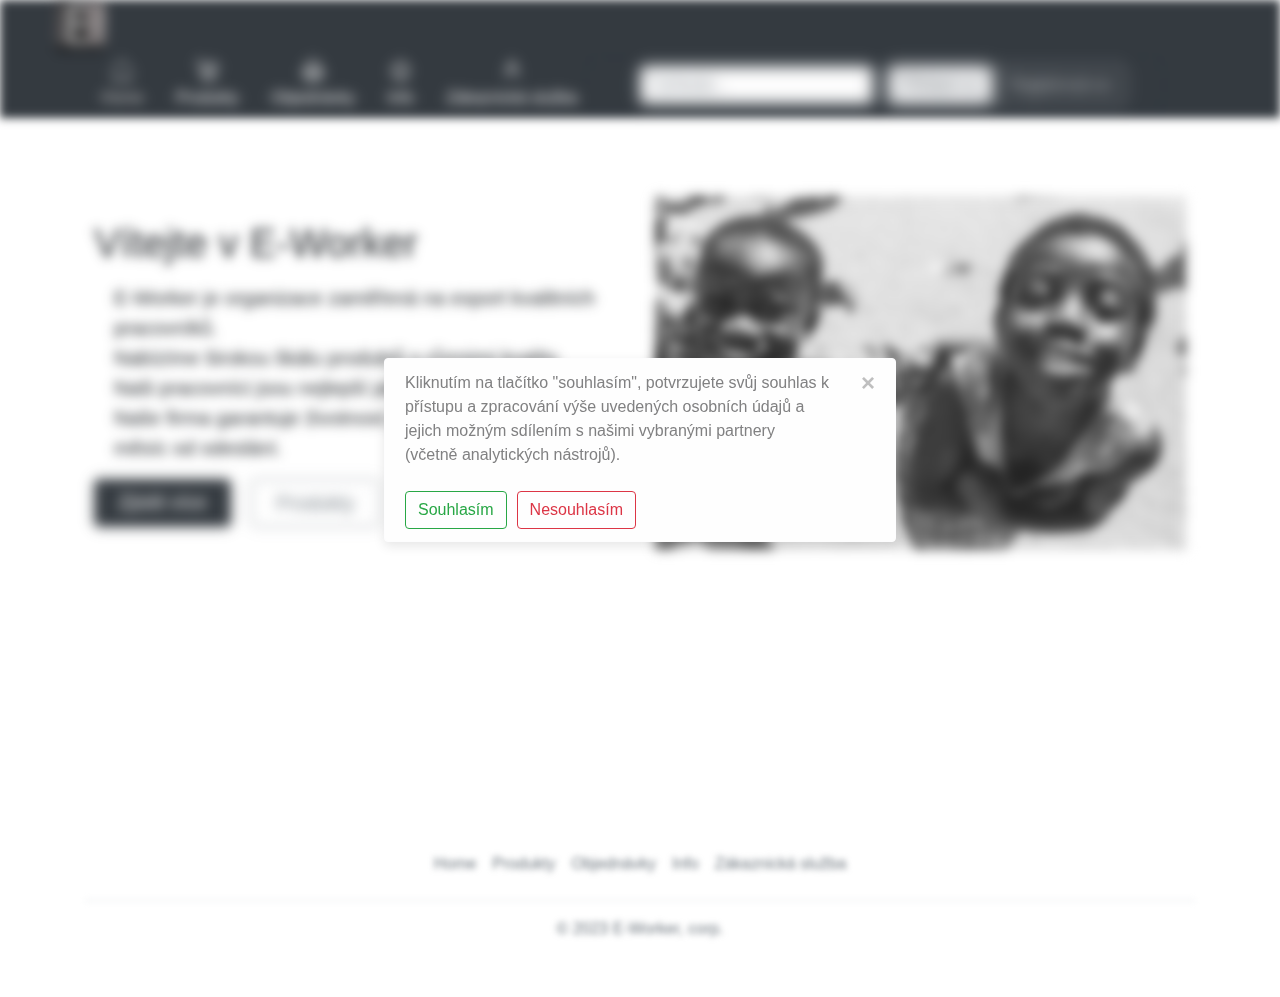
<file: index.html>
<!DOCTYPE html>
<html lang="en">

<head>
    <meta charset="UTF-8">
    <meta http-equiv="X-UA-Compatible" content="IE=edge">
    <meta name="viewport" content="width=device-width, initial-scale=1.0">
    <link rel="stylesheet" href="css/bootstrap.min.css">
    <link rel="stylesheet" href="css/style.css">
    <link rel="icon" type="image/x-icon" href="src/logo.png">
    <title>E-Worker │ Home</title>
    <script>
        //neumim javascript sorry
        function remove() {
            document.getElementById("loading").remove();
            document.getElementById("a").style.filter = "blur(0px)";
            document.getElementById("b").style.filter = "blur(0px)";
            document.getElementById("c").style.filter = "blur(0px)";
            document.getElementById("d").style.filter = "blur(0px)";
            document.getElementById("e").style.filter = "blur(0px)";
            document.getElementById("f").style.filter = "blur(0px)";
            document.getElementById("g").style.filter = "blur(0px)";
            document.getElementById("h").style.filter = "blur(0px)";
            document.getElementById("i").style.filter = "blur(0px)";
            document.getElementById("j").style.filter = "blur(0px)";
            document.getElementById("k").style.filter = "blur(0px)";
            document.getElementById("l").style.filter = "blur(0px)";
            document.getElementById("m").style.filter = "blur(0px)";
            document.getElementById("n").style.filter = "blur(0px)";
            document.getElementById("o").style.filter = "blur(0px)";
            document.getElementById("p").style.filter = "blur(0px)";
            document.getElementById("q").style.filter = "blur(0px)";
}
    </script>
</head>

<body>
    <div class="alert alert-light alert-dismissible fade show cookies" role="alert" id="loading">
        Kliknutím na tlačítko "souhlasím", potvrzujete svůj souhlas k přístupu a zpracování výše uvedených osobních údajů a jejich možným sdílením s našimi vybranými partnery (včetně analytických nástrojů).
        <button type="button" class="close" data-dismiss="alert" aria-label="Close" onclick="remove()">
          <span aria-hidden="true">&times;</span>
        </button><br><br>
        <div class="flexvec">
            <div class="zadnejblur">
        <button  type="button" class="btn btn-outline-success" onclick="remove()">
            <span aria-hidden="true">Souhlasím</span>
          </button>
        </div>
        <div class="zadnejblur">
            <button  type="button" class="btn btn-outline-danger marginvec2" onclick="remove()">
                <span aria-hidden="true">Nesouhlasím</span>
              </button>
            </div>
        </div>
      </div>
    <div class="fixedheader" id="a">
        <header>
            <div class="px-3 bg-dark text-white" id="b">
                <div class="container" id="c">
                    <div id="d" class="d-flex flex-wrap align-items-center justify-content-center justify-content-lg-start">
                        <a href="index.html"
                            class="d-flex align-items-center my-2 my-lg-0 me-lg-auto text-white text-decoration-none">
                            <img class="obrazek" width="50" height="50" src="src/logo.png">
                        </a>

                        <ul class="nav col-12 col-lg-auto my-2 justify-content-center my-md-0 text-small">
                            <li>
                                <a href="index.html" class="nav-link text-secondary">
                                    <img class="bi d-block mx-auto mb-1" width="24" height="24" src="src/home.png">
                                    Home
                                </a>
                            </li>
                            <li>
                                <a href="produkty.html" class="nav-link text-white">
                                    <img class="bi d-block mx-auto mb-1" width="24" height="24" src="src/produkty.png">
                                    Produkty
                                </a>
                            </li>
                            <li>
                                <a href="produkty.html#objednavky" class="nav-link text-white">
                                    <img class="bi d-block mx-auto mb-1" width="24" height="24"
                                        src="src/2023_02_23_0i7_Kleki.png">
                                    Objednávky
                                </a>
                            </li>
                            <li>
                                <a href="info.html" class="nav-link text-white">
                                    <img class="bi d-block mx-auto mb-1" width="24" height="24" src="src/info.png">
                                    Info
                                </a>
                            </li>
                            <li>
                                <a href="zakaznicka-sluzba.html" class="nav-link text-white">
                                    <img class="bi d-block mx-auto mb-1" width="24" height="24"
                                        src="src/2023_02_23_0i8_Kleki.png">
                                    Zákaznická služba
                                </a>
                            </li>
                            <li>
                                <div class="px-3 y1 mb-3 bg-dark" id="e">
                                    <div class="container d-flex flex-wrap justify-content-center" id="f">
                                        <form class="col-12 col-lg-auto mb-2 mb-lg-0 me-lg-auto">
                                            <input type="search" class="form-control" placeholder="Vyhledat..."
                                                aria-label="Search">
                                        </form>

                                        <div class="text-end" id="g">
                                            <a href="login.html"><button type="button" class="btn btn-light text-dark me-2">Přihlásit se</button></a>
                                            <a href="login2.html"><button type="button" class="btn btn-outline-light">Registrovat se</button></a>
                                        </div>
                                    </div>
                                </div>
                            </li>
                        </ul>
                    </div>
                </div>
            </div>
        </header>
    </div>
    <div class="mezera" id="h"></div>
    <div class="container col-xxl-8 px-4 py-5" id="i">
        <div class="row flex-lg-row-reverse align-items-center g-5 py-5" id="j">
            <div class="col-10 col-sm-8 col-lg-6" id="k">
                <img src="src/pracovnici.png" class="d-block mx-lg-auto img-fluid" alt="Otroci" width="700"
                    height="500" loading="lazy">
            </div>
            <div class="col-lg-6" id="l">
                <h1 class="display-5 fw-bold lh-1 mb-3">Vítejte v E-Worker</h1>
                <p class="lead marginvec"><b>E-Worker</b> je organizace zaměřená na export kvalitních pracovníků.<br>Nabízíme
                    širokou škálu produktů s různými kvality.<br> Naši pracovníci jsou nejlepší jakosti, kterou můžete
                    najít. Naše firma garantuje životnost pracovníků minimálně měsíc od odeslání.</p>
                <div class="d-grid gap-2 d-md-flex justify-content-md-start" id="m">
                    <a class="btn-dark btn-lg px-4 fixbutton" href="info.html" role="button">Zjistit více</a>
                    <a class="btn btn-outline-secondary btn-lg px-4 marginvec" href="produkty.html" role="button">Produkty</a>
                </div>
            </div>
        </div>
    </div>
    <div class="mezera2" id="o"></div>
    <div class="container" id="n">
        <footer class="py-3 my-4">
            <ul class="nav justify-content-center border-bottom pb-3 mb-3">
                <li class="nav-item"><a href="index.html" class="nav-link px-2 text-muted">Home</a></li>
                <li class="nav-item"><a href="produkty.html#produkty" class="nav-link px-2 text-muted">Produkty</a></li>
                <li class="nav-item"><a href="produkty.html#objednavky" class="nav-link px-2 text-muted">Objednávky</a></li>
                <li class="nav-item"><a href="info.html" class="nav-link px-2 text-muted">Info</a></li>
                <li class="nav-item"><a href="zakaznickasluzba.html" class="nav-link px-2 text-muted">Zákaznická služba</a></li>
            </ul>
            <p class="text-center text-muted">© 2023 E-Worker, corp.</p>
        </footer>
    </div>
</body>

</html>
</file>
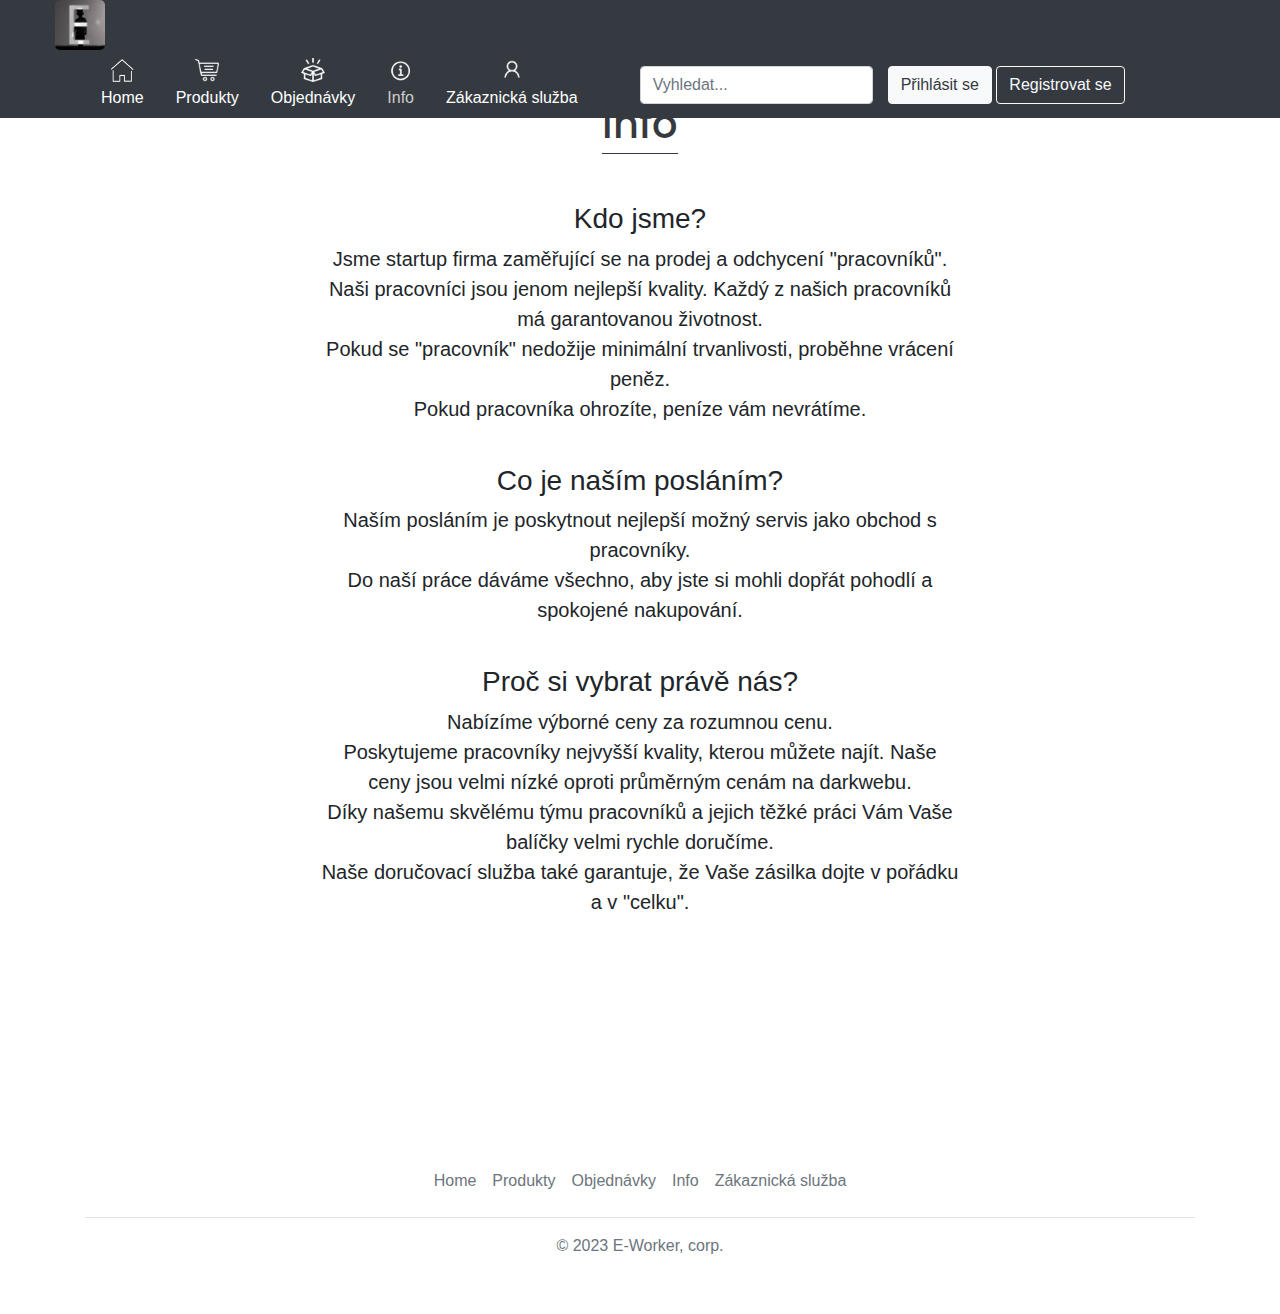
<file: info.html>
<!DOCTYPE html>
<html lang="en">

<head>
    <meta charset="UTF-8">
    <meta http-equiv="X-UA-Compatible" content="IE=edge">
    <meta name="viewport" content="width=device-width, initial-scale=1.0">
    <link rel="stylesheet" href="css/bootstrap.min.css">
    <link rel="stylesheet" href="css/style2.css">
    <link rel="icon" type="image/x-icon" href="src/logo.png">
    <link rel="preconnect" href="https://fonts.googleapis.com">
    <link rel="preconnect" href="https://fonts.gstatic.com" crossorigin>
    <link href="https://fonts.googleapis.com/css2?family=Poppins:wght@200&display=swap" rel="stylesheet">
    <title>E-Worker │ Info</title>
</head>

<body>
    <div class="fixedheader">
        <header>
            <div class="px-3 bg-dark text-white containerwidth">
                <div class="container">
                    <div class="d-flex flex-wrap align-items-center justify-content-center justify-content-lg-start">
                        <a href="index.html"
                            class="d-flex align-items-center my-2 my-lg-0 me-lg-auto text-white text-decoration-none">
                            <img class="obrazek" width="50" height="50" src="src/logo.png">
                        </a>

                        <ul class="nav col-12 col-lg-auto my-2 justify-content-center my-md-0 text-small">
                            <li>
                                <a href="index.html" class="nav-link text-white">
                                    <img class="bi d-block mx-auto mb-1" width="24" height="24" src="src/home.png">
                                    Home
                                </a>
                            </li>
                            <li>
                                <a href="produkty.html#produkty" class="nav-link text-white">
                                    <img class="bi d-block mx-auto mb-1" width="24" height="24" src="src/produkty.png">
                                    Produkty
                                </a>
                            </li>
                            <li>
                                <a href="produkty.html#objednavky" class="nav-link text-white">
                                    <img class="bi d-block mx-auto mb-1" width="24" height="24"
                                        src="src/2023_02_23_0i7_Kleki.png">
                                    Objednávky
                                </a>
                            </li>
                            <li>
                                <a href="info.html" class="nav-link text-secondary">
                                    <img class="bi d-block mx-auto mb-1" width="24" height="24" src="src/info.png">
                                    Info
                                </a>
                            </li>
                            <li>
                                <a href="zakaznicka-sluzba.html" class="nav-link text-white">
                                    <img class="bi d-block mx-auto mb-1" width="24" height="24"
                                        src="src/2023_02_23_0i8_Kleki.png">
                                    Zákaznická služba
                                </a>
                            </li>
                            <li>
                                <div class="px-3 y1 mb-3 bg-dark">
                                    <div class="container d-flex flex-wrap justify-content-center">
                                        <form class="col-12 col-lg-auto mb-2 mb-lg-0 me-lg-auto">
                                            <input type="search" class="form-control" placeholder="Vyhledat..."
                                                aria-label="Search">
                                        </form>

                                        <div class="text-end">
                                            <a href="login.html"><button type="button"
                                                    class="btn btn-light text-dark me-2 buttonsize">Přihlásit
                                                    se</button></a>
                                            <a href="login2.html"><button type="button"
                                                    class="btn btn-outline-light buttonsize">Registrovat se</button></a>
                                        </div>
                                    </div>
                                </div>
                            </li>
                        </ul>
                    </div>
                </div>
            </div>
        </header>
    </div>
    <div class="mezera"></div>
    <div class="nadpiswrapper">
        <h1 class="nadpis1">Info</h1>
    </div><br><br>
    <div class="sloupec textaligncenter">
        <h3>Kdo jsme?</h3>
        <p class="lead">
            Jsme startup firma zaměřující se na prodej a odchycení "pracovníků".
            Naši pracovníci jsou jenom nejlepší kvality.
            Každý z našich pracovníků má garantovanou životnost.<br>
            Pokud se "pracovník" nedožije minimální trvanlivosti,
            proběhne vrácení peněz.<br>
            Pokud pracovníka ohrozíte, peníze vám nevrátíme.
        </p>
    </div>
    <br>
    <div class="sloupec textaligncenter">
        <h3>Co je naším posláním?</h3>
        <p class="lead">
            Naším posláním je poskytnout nejlepší možný servis jako obchod s pracovníky.<br>
            Do naší práce dáváme všechno, aby jste si mohli dopřát pohodlí a spokojené nakupování.
        </p>
    </div>
    <br>
    <div class="sloupec textaligncenter">
        <h3>Proč si vybrat právě nás?</h3>
        <p class="lead">
            Nabízíme výborné ceny za rozumnou cenu.<br>
            Poskytujeme pracovníky nejvyšší kvality, kterou můžete najít. Naše ceny jsou velmi nízké oproti průměrným cenám na darkwebu.<br>
            Díky našemu skvělému týmu pracovníků a jejich těžké práci Vám Vaše balíčky velmi rychle doručíme.<br>
            Naše doručovací služba také garantuje, že Vaše zásilka dojte v pořádku a v "celku".
        </p>
    </div>
    <div class="mezera3"></div>
    <div class="container">
        <footer class="py-3 my-4">
            <ul class="nav justify-content-center border-bottom pb-3 mb-3">
                <li class="nav-item"><a href="index.html" class="nav-link px-2 text-muted">Home</a></li>
                <li class="nav-item"><a href="produkty.html#produkty" class="nav-link px-2 text-muted">Produkty</a></li>
                <li class="nav-item"><a href="produkty.html#objednavky" class="nav-link px-2 text-muted">Objednávky</a>
                </li>
                <li class="nav-item"><a href="info.html" class="nav-link px-2 text-muted">Info</a></li>
                <li class="nav-item"><a href="zakaznicka-sluzba.html" class="nav-link px-2 text-muted">Zákaznická
                        služba</a></li>
            </ul>
            <p class="text-center text-muted">© 2023 E-Worker, corp.</p>
        </footer>
    </div>
</body>

</html>
</file>
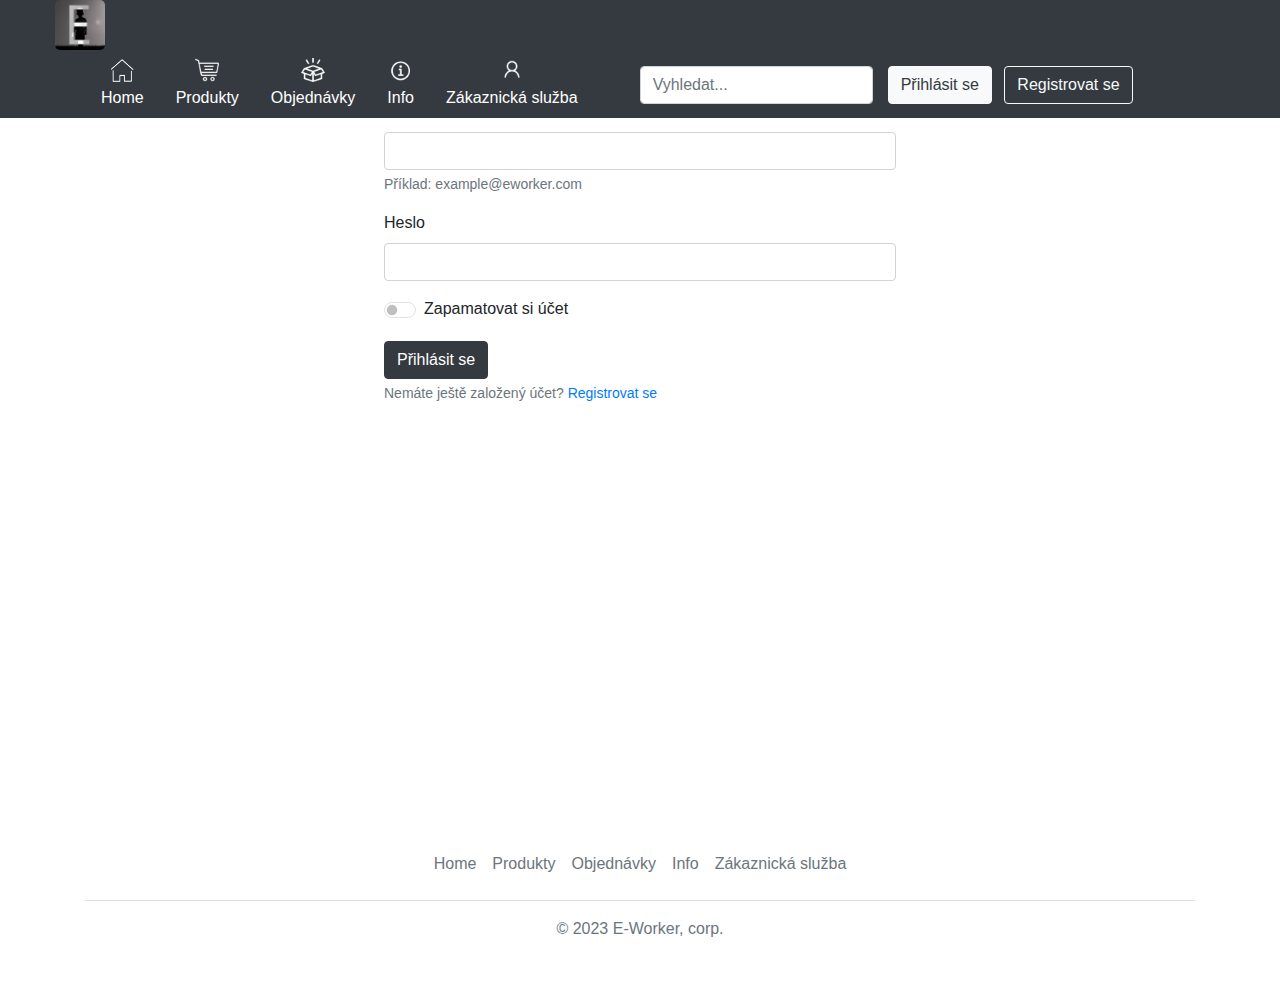
<file: login.html>
<!DOCTYPE html>
<html lang="en">

<head>
    <meta charset="UTF-8">
    <meta http-equiv="X-UA-Compatible" content="IE=edge">
    <meta name="viewport" content="width=device-width, initial-scale=1.0">
    <link rel="stylesheet" href="css/bootstrap.css">
    <link rel="stylesheet" href="css/bootstrap.min.css">
    <link rel="stylesheet" href="css/style2.css">
    <link rel="icon" type="image/x-icon" href="src/logo.png">
    <title>E-Worker │ Přihlásit se</title>
</head>

<body>
    <div class="fixedheader">
        <header>
            <div class="px-3 bg-dark text-white">
                <div class="container">
                    <div class="d-flex flex-wrap align-items-center justify-content-center justify-content-lg-start">
                        <a href="index.html"
                            class="d-flex align-items-center my-2 my-lg-0 me-lg-auto text-white text-decoration-none">
                            <img class="obrazek" width="50" height="50" src="src/logo.png">
                        </a>

                        <ul class="nav col-12 col-lg-auto my-2 justify-content-center my-md-0 text-small">
                            <li>
                                <a href="index.html" class="nav-link text-white">
                                    <img class="bi d-block mx-auto mb-1" width="24" height="24" src="src/home.png">
                                    Home
                                </a>
                            </li>
                            <li>
                                <a href="produkty.html" class="nav-link text-white">
                                    <img class="bi d-block mx-auto mb-1" width="24" height="24" src="src/produkty.png">
                                    Produkty
                                </a>
                            </li>
                            <li>
                                <a href="produkty.html#objednavky" class="nav-link text-white">
                                    <img class="bi d-block mx-auto mb-1" width="24" height="24"
                                        src="src/2023_02_23_0i7_Kleki.png">
                                    Objednávky
                                </a>
                            </li>
                            <li>
                                <a href="info.html" class="nav-link text-white">
                                    <img class="bi d-block mx-auto mb-1" width="24" height="24" src="src/info.png">
                                    Info
                                </a>
                            </li>
                            <li>
                                <a href="zakaznicka-sluzba.html" class="nav-link text-white">
                                    <img class="bi d-block mx-auto mb-1" width="24" height="24"
                                        src="src/2023_02_23_0i8_Kleki.png">
                                    Zákaznická služba
                                </a>
                            </li>
                            <li>
                                <div class="px-3 y1 mb-3 bg-dark">
                                    <div class="container d-flex flex-wrap justify-content-center">
                                        <form class="col-12 col-lg-auto mb-2 mb-lg-0 me-lg-auto">
                                            <input type="search" class="form-control" placeholder="Vyhledat..."
                                                aria-label="Search">
                                        </form>

                                        <div class="text-end">
                                            <a href="login.html"><button type="button" class="btn btn-light text-dark me-2">Přihlásit se</button></a>
                                            <a href="login2.html"><button type="button" class="btn btn-outline-light">Registrovat se</button></a>
                                        </div>
                                    </div>
                                </div>
                            </li>
                        </ul>
                    </div>
                </div>
            </div>
        </header>
    </div>
    <div class="mezera"></div>
    <form class="loginvec">
        <div class="form-group">
            <label for="exampleInputEmail1">E-mail adresa</label>
            <input type="email" class="form-control" id="exampleInputEmail1" aria-describedby="emailHelp"
                placeholder="">
            <small id="emailHelp" class="form-text text-muted">Příklad: example@eworker.com</small>
        </div>
        <div class="form-group">
            <label for="exampleInputPassword1">Heslo</label>
            <input type="password" class="form-control" id="exampleInputPassword1" placeholder="">
        </div>
        <div class="form-check form-switch marginvecswitch">
            <input class="form-check-input" type="checkbox" id="flexSwitchCheckDefault">
            <label class="form-check-label" for="flexSwitchCheckDefault">Zapamatovat si účet</label>
        </div>
        <button type="submit" class="btn btn-dark">Přihlásit se</button>
        <small class="form-text text-muted">Nemáte ještě založený účet? <a href="login2.html">Registrovat se</a></small>
    </form>
    <div class="mezera2"></div>
    <div class="container">
        <footer class="py-3 my-4">
            <ul class="nav justify-content-center border-bottom pb-3 mb-3">
                <li class="nav-item"><a href="index.html" class="nav-link px-2 text-muted">Home</a></li>
                <li class="nav-item"><a href="produkty.html#produkty" class="nav-link px-2 text-muted">Produkty</a></li>
                <li class="nav-item"><a href="produkty.html#objednavky" class="nav-link px-2 text-muted">Objednávky</a></li>
                <li class="nav-item"><a href="info.html" class="nav-link px-2 text-muted">Info</a></li>
                <li class="nav-item"><a href="zakaznickasluzba.html" class="nav-link px-2 text-muted">Zákaznická služba</a></li>
            </ul>
            <p class="text-center text-muted">© 2023 E-Worker, corp.</p>
        </footer>
    </div>
</body>

</html>
</file>
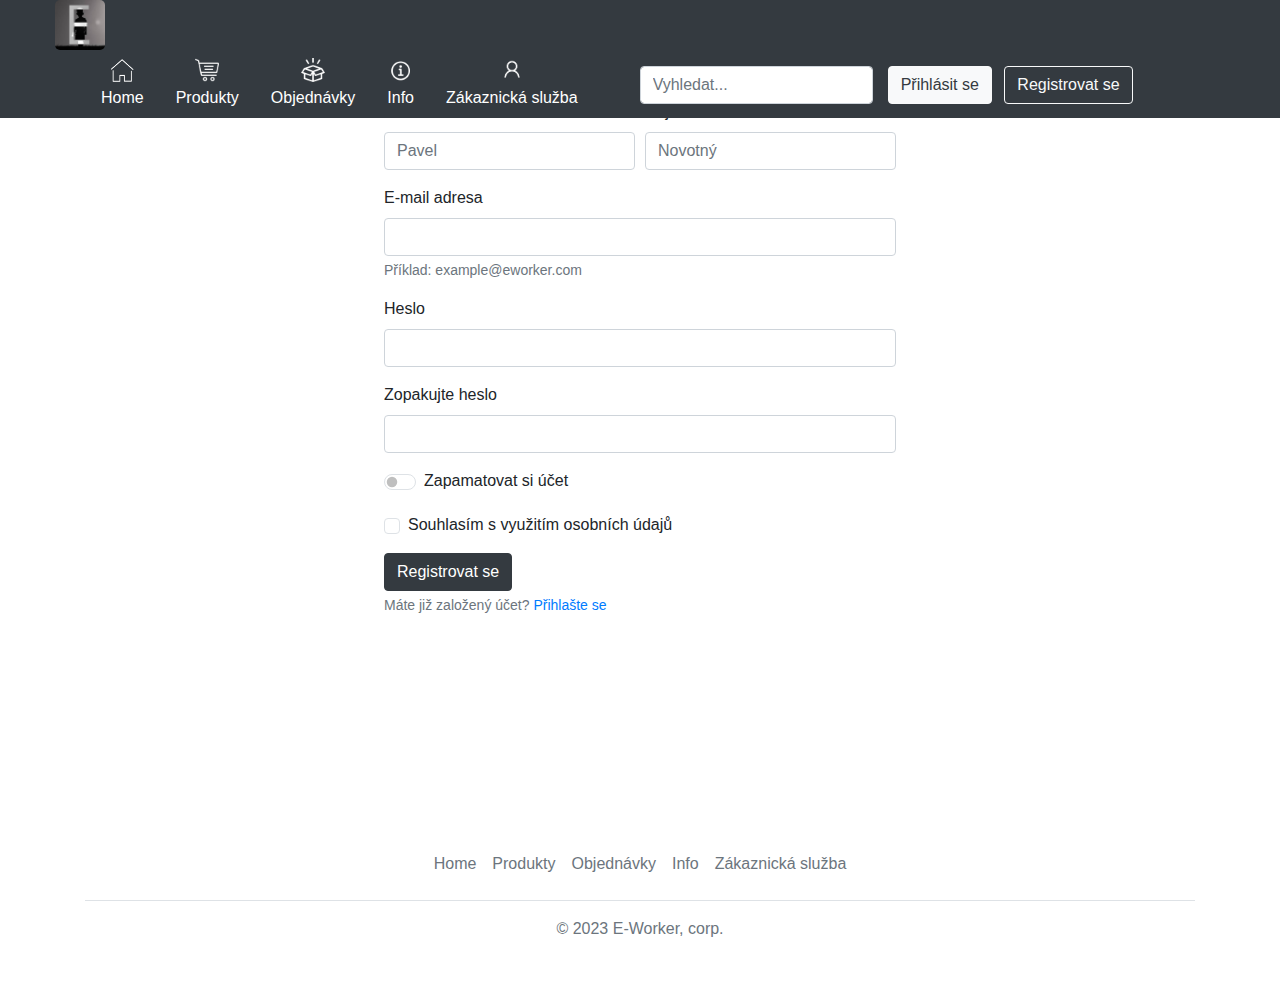
<file: login2.html>
<!DOCTYPE html>
<html lang="en">

<head>
    <meta charset="UTF-8">
    <meta http-equiv="X-UA-Compatible" content="IE=edge">
    <meta name="viewport" content="width=device-width, initial-scale=1.0">
    <link rel="stylesheet" href="css/bootstrap.css">
    <link rel="stylesheet" href="css/bootstrap.min.css">
    <link rel="stylesheet" href="css/style2.css">
    <link rel="icon" type="image/x-icon" href="src/logo.png">
    <title>E-Worker │ Registrace</title>
</head>

<body>
    <div class="fixedheader">
        <header>
            <div class="px-3 bg-dark text-white">
                <div class="container">
                    <div class="d-flex flex-wrap align-items-center justify-content-center justify-content-lg-start">
                        <a href="index.html"
                            class="d-flex align-items-center my-2 my-lg-0 me-lg-auto text-white text-decoration-none">
                            <img class="obrazek" width="50" height="50" src="src/logo.png">
                        </a>

                        <ul class="nav col-12 col-lg-auto my-2 justify-content-center my-md-0 text-small">
                            <li>
                                <a href="index.html" class="nav-link text-white">
                                    <img class="bi d-block mx-auto mb-1" width="24" height="24" src="src/home.png">
                                    Home
                                </a>
                            </li>
                            <li>
                                <a href="produkty.html" class="nav-link text-white">
                                    <img class="bi d-block mx-auto mb-1" width="24" height="24" src="src/produkty.png">
                                    Produkty
                                </a>
                            </li>
                            <li>
                                <a href="produkty.html#objednavky" class="nav-link text-white">
                                    <img class="bi d-block mx-auto mb-1" width="24" height="24"
                                        src="src/2023_02_23_0i7_Kleki.png">
                                    Objednávky
                                </a>
                            </li>
                            <li>
                                <a href="info.html" class="nav-link text-white">
                                    <img class="bi d-block mx-auto mb-1" width="24" height="24" src="src/info.png">
                                    Info
                                </a>
                            </li>
                            <li>
                                <a href="zakaznicka-sluzba.html" class="nav-link text-white">
                                    <img class="bi d-block mx-auto mb-1" width="24" height="24"
                                        src="src/2023_02_23_0i8_Kleki.png">
                                    Zákaznická služba
                                </a>
                            </li>
                            <li>
                                <div class="px-3 y1 mb-3 bg-dark">
                                    <div class="container d-flex flex-wrap justify-content-center">
                                        <form class="col-12 col-lg-auto mb-2 mb-lg-0 me-lg-auto">
                                            <input type="search" class="form-control" placeholder="Vyhledat..."
                                                aria-label="Search">
                                        </form>

                                        <div class="text-end">
                                            <a href="login.html"><button type="button" class="btn btn-light text-dark me-2">Přihlásit se</button></a>
                                            <a href="login2.html"><button type="button" class="btn btn-outline-light">Registrovat se</button></a>
                                        </div>
                                    </div>
                                </div>
                            </li>
                        </ul>
                    </div>
                </div>
            </div>
        </header>
    </div>
    <div class="mezera"></div>
    <form class="loginvec needs-validation" novalidate>
        <div class="form-row">
            <div class="col-md-6 mb-3">
              <label for="validationCustom01">Jméno</label>
              <input type="text" class="form-control" id="validationCustom01" placeholder="Pavel" required>
            </div>
            <div class="col-md-6 mb-3">
              <label for="validationCustom02">Příjmení</label>
              <input type="text" class="form-control" id="validationCustom02" placeholder="Novotný" required>
            </div>
          </div>
          <div class="form-group">
            <label>E-mail adresa</label>
            <input type="email" class="form-control" id="exampleInputEmail1" aria-describedby="emailHelp"
                placeholder="">
            <small id="emailHelp" class="form-text text-muted">Příklad: example@eworker.com</small>
        </div>
        <div class="form-group">
            <label for="exampleInputPassword1">Heslo</label>
            <input type="password" class="form-control" id="exampleInputPassword1" placeholder="">
        </div>
        <div class="form-group">
            <label for="exampleInputPassword1">Zopakujte heslo</label>
            <input type="password" class="form-control" id="exampleInputPassword1" placeholder="">
        </div>
        <div class="form-check form-switch marginvecswitch">
            <input class="form-check-input" type="checkbox" id="flexSwitchCheckDefault">
            <label class="form-check-label" for="flexSwitchCheckDefault">Zapamatovat si účet</label>
        </div>
          <div class="form-group marginvec3">
            <div class="form-check">
              <input class="form-check-input" type="checkbox" value="" id="invalidCheck" required>
              <label class="form-check-label" for="invalidCheck">
                Souhlasím s využitím osobních údajů
              </label>
              <div class="invalid-feedback">
                Pokud chcete dále pokračovat musíte souhlasit s využitím osobních údajů
              </div>
            </div>
          </div>
        <button type="submit" class="btn btn-dark">Registrovat se</button>
        <small class="form-text text-muted">Máte již založený účet? <a href="login.html">Přihlašte se</a></small>
    </form>
    <script>
        // Example starter JavaScript for disabling form submissions if there are invalid fields
        (function() {
          'use strict';
          window.addEventListener('load', function() {
            // Fetch all the forms we want to apply custom Bootstrap validation styles to
            var forms = document.getElementsByClassName('needs-validation');
            // Loop over them and prevent submission
            var validation = Array.prototype.filter.call(forms, function(form) {
              form.addEventListener('submit', function(event) {
                if (form.checkValidity() === false) {
                  event.preventDefault();
                  event.stopPropagation();
                }
                form.classList.add('was-validated');
              }, false);
            });
          }, false);
        })();
        </script>
            <div class="mezera3"></div>
            <div class="container">
                <footer class="py-3 my-4">
                    <ul class="nav justify-content-center border-bottom pb-3 mb-3">
                        <li class="nav-item"><a href="index.html" class="nav-link px-2 text-muted">Home</a></li>
                        <li class="nav-item"><a href="produkty.html" class="nav-link px-2 text-muted">Produkty</a></li>
                        <li class="nav-item"><a href="produkty.html#objednavky" class="nav-link px-2 text-muted">Objednávky</a></li>
                        <li class="nav-item"><a href="info.html" class="nav-link px-2 text-muted">Info</a></li>
                        <li class="nav-item"><a href="zakaznicka-sluzba.html" class="nav-link px-2 text-muted">Zákaznická služba</a></li>
                    </ul>
                    <p class="text-center text-muted">© 2023 E-Worker, corp.</p>
                </footer>
            </div>
</body>

</html>
</file>
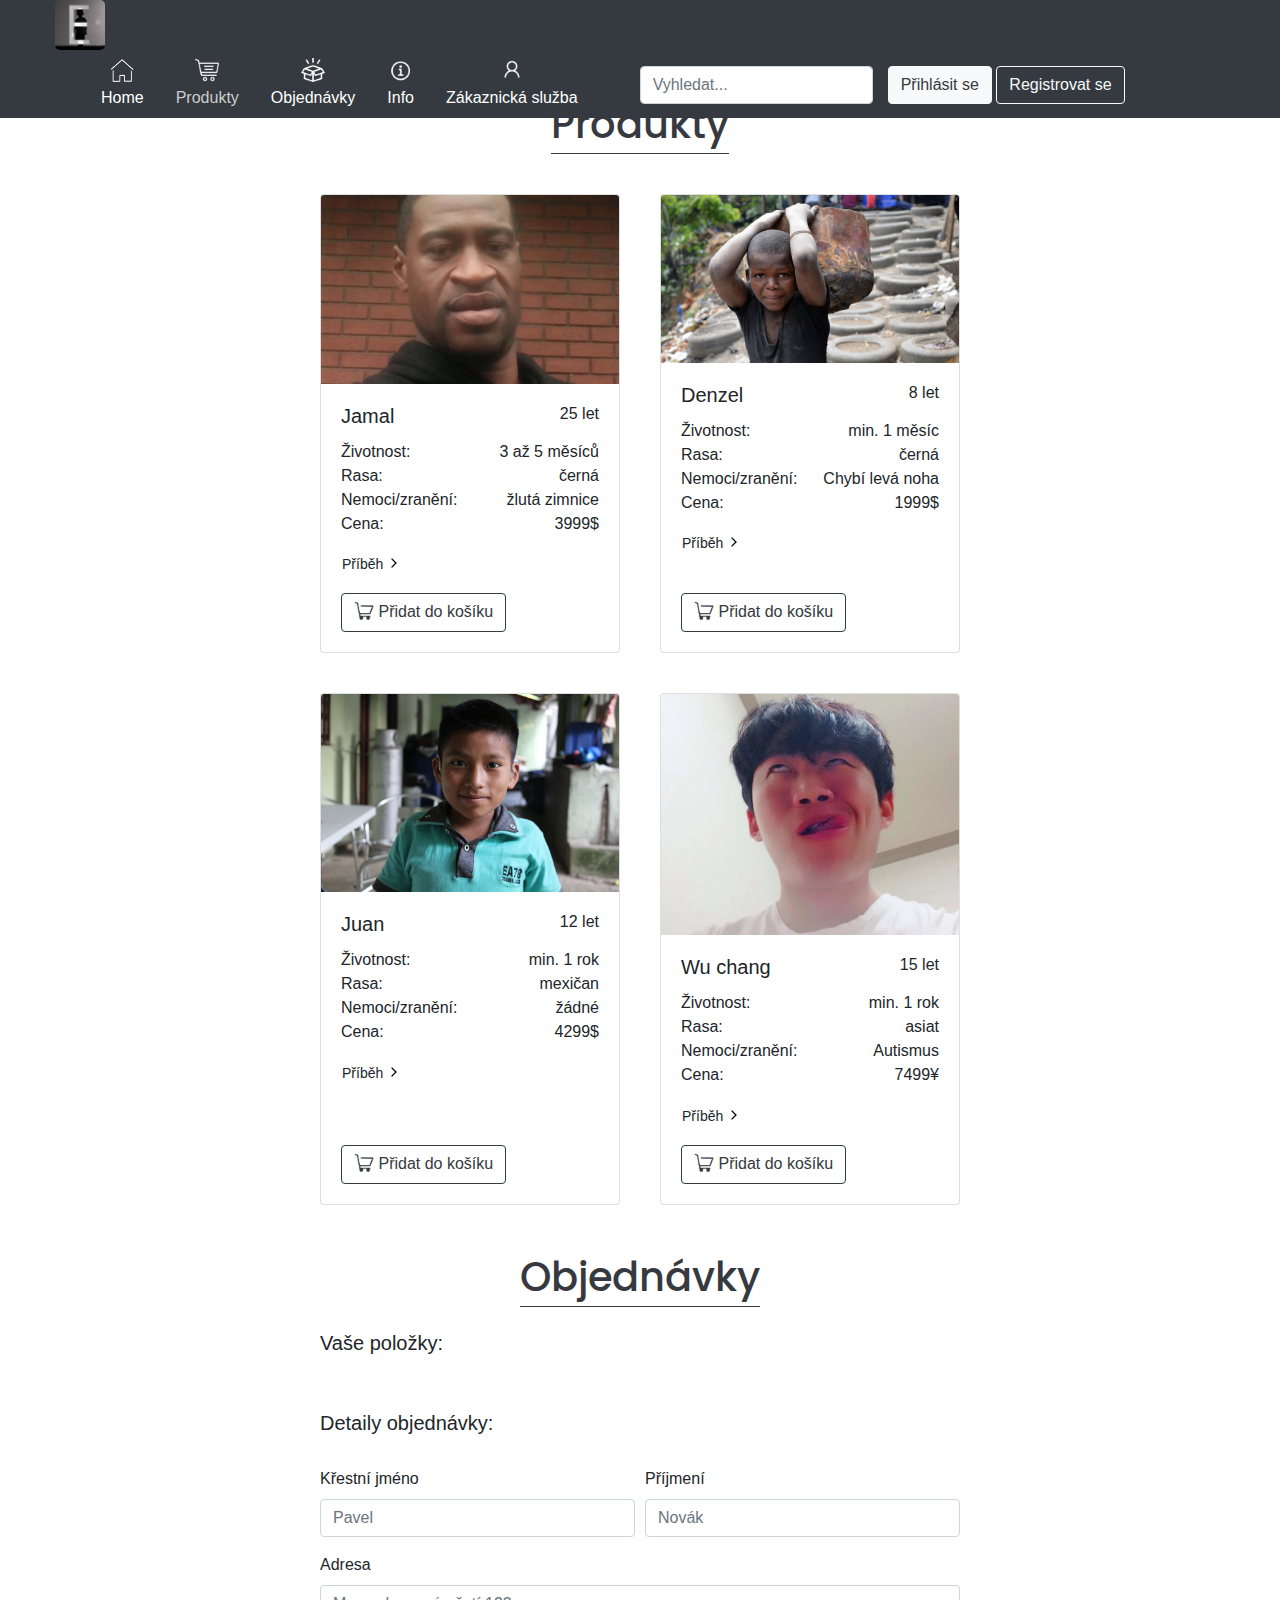
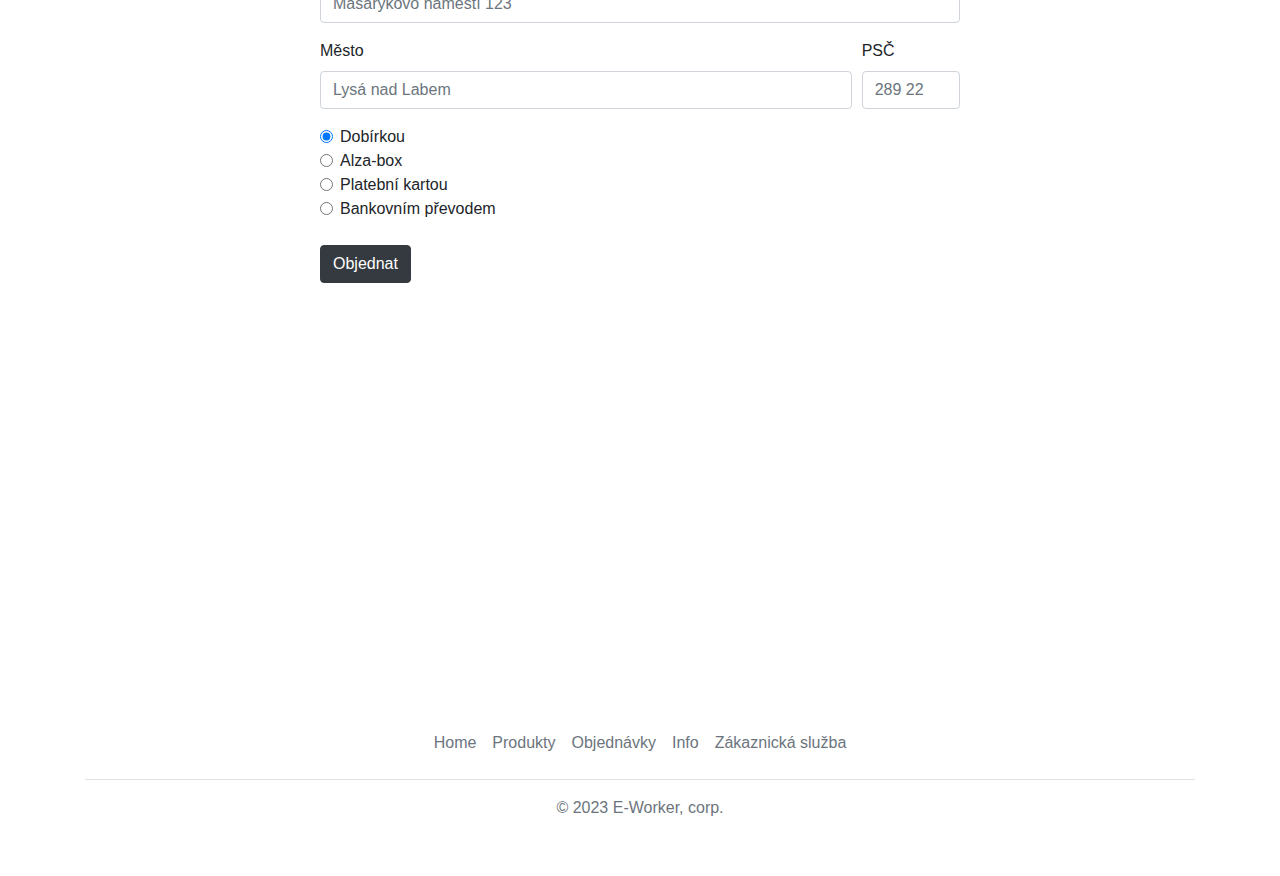
<file: produkty.html>
<!DOCTYPE html>
<html lang="en">

<head>
    <meta charset="UTF-8">
    <meta http-equiv="X-UA-Compatible" content="IE=edge">
    <meta name="viewport" content="width=device-width, initial-scale=1.0">
    <link rel="stylesheet" href="css/bootstrap.min.css">
    <link rel="stylesheet" href="css/style2.css">
    <link rel="icon" type="image/x-icon" href="src/logo.png">
    <link rel="preconnect" href="https://fonts.googleapis.com">
    <link rel="preconnect" href="https://fonts.gstatic.com" crossorigin>
    <link href="https://fonts.googleapis.com/css2?family=Poppins:wght@200&display=swap" rel="stylesheet">
    <script src="js/produkty.js" type=text/javascript></script>
    <title>E-Worker │ Produkty</title>
</head>

<body>
    <div class="fixedheader">
        <header>
            <div class="px-3 bg-dark text-white containerwidth">
                <div class="container">
                    <div class="d-flex flex-wrap align-items-center justify-content-center justify-content-lg-start">
                        <a href="index.html"
                            class="d-flex align-items-center my-2 my-lg-0 me-lg-auto text-white text-decoration-none">
                            <img class="obrazek" width="50" height="50" src="src/logo.png">
                        </a>

                        <ul class="nav col-12 col-lg-auto my-2 justify-content-center my-md-0 text-small">
                            <li>
                                <a href="index.html" class="nav-link text-white">
                                    <img class="bi d-block mx-auto mb-1" width="24" height="24" src="src/home.png">
                                    Home
                                </a>
                            </li>
                            <li>
                                <a href="#produkty" class="nav-link text-secondary">
                                    <img class="bi d-block mx-auto mb-1" width="24" height="24" src="src/produkty.png">
                                    Produkty
                                </a>
                            </li>
                            <li>
                                <a href="#objednavky" class="nav-link text-white">
                                    <img class="bi d-block mx-auto mb-1" width="24" height="24"
                                        src="src/2023_02_23_0i7_Kleki.png">
                                    Objednávky
                                </a>
                            </li>
                            <li>
                                <a href="info.html" class="nav-link text-white">
                                    <img class="bi d-block mx-auto mb-1" width="24" height="24" src="src/info.png">
                                    Info
                                </a>
                            </li>
                            <li>
                                <a href="zakaznicka-sluzba.html" class="nav-link text-white">
                                    <img class="bi d-block mx-auto mb-1" width="24" height="24"
                                        src="src/2023_02_23_0i8_Kleki.png">
                                    Zákaznická služba
                                </a>
                            </li>
                            <li>
                                <div class="px-3 y1 mb-3 bg-dark">
                                    <div class="container d-flex flex-wrap justify-content-center">
                                        <form class="col-12 col-lg-auto mb-2 mb-lg-0 me-lg-auto">
                                            <input type="search" class="form-control" placeholder="Vyhledat..."
                                                aria-label="Search">
                                        </form>

                                        <div class="text-end">
                                            <a href="login.html"><button type="button"
                                                    class="btn btn-light text-dark me-2 buttonsize">Přihlásit
                                                    se</button></a>
                                            <a href="login2.html"><button type="button"
                                                    class="btn btn-outline-light buttonsize">Registrovat se</button></a>
                                        </div>
                                    </div>
                                </div>
                            </li>
                        </ul>
                    </div>
                </div>
            </div>
        </header>
    </div>
    <div class="mezera" id="produkty"></div>
    <div class="nadpiswrapper">
        <h1 class="nadpis1">Produkty</h1>
    </div>
    <div class="row sloupec">
        <div class="card col-lg margincardtop margincard1" style="width: 18rem;">
            <img class="card-img-top imgcard" src="src/jamal.jpg" alt="produkt-jamal">
            <div class="card-body">
                <h5 class="card-title">Jamal<small class="doprava">25 let</small></h5>
                <p class="card-text">Životnost: <span class="doprava">3 až 5 měsíců</span><br>Rasa: <span
                        class="doprava">černá</span><br>Nemoci/zranění: <span class="doprava">žlutá zimnice
                    </span><br>Cena: <span class="doprava">3999$</span></p>

                <div class="btn-group-toggle marginpopisvec" data-toggle="buttons" id="divdrop1">
                    <label class="btn btn-sm pribehdropdown">
                        <input type="checkbox" unchecked autocomplete="off" onclick="pribehdropdown1()"
                            id="pribehclick1">Příběh
                        <img class="bi mx-auto mb-1" width="14" height="14" src="src/dropdown.svg" id="dropdownimage1">
                    </label>
                </div>
                <p class="card-text popis marginpopisvec" id="pribeh1">Jamal byl odchycen v málé vesničce položené na
                    malém ostrově uprostřed
                    Pacifického oceánu. Po příjezdu chytačů se vesnice začala bránit, však dlouho nevydržela. Jamal byl
                    jeden z hlavních odpůrců, kteří silně vzdorovaly proti našim pracovníkům. A se stejnou sílou a
                    odhodlaností může pracovat i pro Vás. Jamal se specializuje ve farmaření a transportu, ale
                    samozřejmě
                    dokáže dělat cokoliv, co si jen můžete zamanout. Nesmíme ale zapomenout, že Jamal má bohužel Žlutou
                    zimnici a zas tak dlouho se nedožije. Ale i přes všechny tyto překážky je to silný a chrabrý
                    bojovník a určitě by neměl chybět v kolekci každého správného "zaměstnavatele".</p>

                <div class="btn-group-toggle posbuttons" data-toggle="buttons">
                    <label class="btn btn-outline-dark kosik">

                        <img class="bi mx-auto mb-1 posrel" width="20" height="20" src="src/kosikcernej.png">

                        <img class="bi mx-auto mb-1 posabs" width="20" height="20" src="src/kosikbilej.png">
                        <input type="checkbox" unchecked autocomplete="off" id="jamal" onclick="kosik()"> <span
                            id="jamaltext">Přidat do košíku</span>
                    </label>
                </div>
            </div>
        </div>
        <div class="card col-lg margincard margincardtop margincard1" style="width: 18rem;">
            <img class="card-img-top" src="src/denzel.jpg" alt="produkt-denzel">
            <div class="card-body">
                <h5 class="card-title">Denzel<small class="doprava">8 let</small></h5>
                <p class="card-text">Životnost: <span class="doprava">min. 1 měsíc</span><br>Rasa: <span
                        class="doprava">černá</span><br>Nemoci/zranění: <span class="doprava">Chybí levá
                        noha</span><br>Cena: <span class="doprava">1999$</span></p>

                <div class="btn-group-toggle marginpopisvec" data-toggle="buttons" id="divdrop2">
                    <label class="btn btn-sm pribehdropdown">
                        <input type="checkbox" unchecked autocomplete="off" onclick="pribehdropdown2()"
                            id="pribehclick2">Příběh
                        <img class="bi mx-auto mb-1" width="14" height="14" src="src/dropdown.svg" id="dropdownimage2">
                    </label>
                </div>
                <p class="card-text popis marginpopisvec" id="pribeh2">Denzel byl odchycen jako malý hošík a odtržen od
                    své rodiny, která byla potom
                    zabita někde v Ugandském pralese. Po několika neúspěšných pokusech o útěk, které byly zastaveny naší
                    Slave Patrol jednotkou byla Denzlovy useknuta levá noha. Nyní je však zpátky v plném proudu a plný
                    energie připraven dělat jakoukoliv věc, která se Vám jen zamane. Pro Vaše plné uspokojení a
                    maximální spokojenost si k Denzelovi můžete zakoupit bonusovou protézu, či jiné úžasné pomůcky,
                    abyste si zpříjemnili, či zjednodušili život. Momentálně Denzel jen čeká na toho správného
                    kupce.<br><br>Budete jím zrovna Vy?</p>
                <div class="btn-group-toggle posbuttons" data-toggle="buttons">
                    <label class="btn btn-outline-dark kosik">

                        <img class="bi mx-auto mb-1 posrel" width="20" height="20" src="src/kosikcernej.png">

                        <img class="bi mx-auto mb-1 posabs" width="20" height="20" src="src/kosikbilej.png">
                        <input type="checkbox" unchecked autocomplete="off" id="otrok2" onclick="kosik2()"> <span
                            id="otrok2text">Přidat do košíku</span>
                    </label>
                </div>
            </div>
        </div>
    </div>
    <div class="row sloupec">
        <div class="card col-lg margincardtop margincard1" style="width: 18rem;">
            <img class="card-img-top" src="src/juan.jpg" alt="produkt-jamal">
            <div class="card-body">
                <h5 class="card-title">Juan<small class="doprava">12 let</small></h5>
                <p class="card-text">Životnost: <span class="doprava">min. 1 rok</span><br>Rasa: <span
                        class="doprava">mexičan</span><br>Nemoci/zranění: <span class="doprava">žádné</span><br>Cena:
                    <span class="doprava">4299$</span>
                </p>

                <div class="btn-group-toggle marginpopisvec" data-toggle="buttons" id="divdrop3">
                    <label class="btn btn-sm pribehdropdown">
                        <input type="checkbox" unchecked autocomplete="off" onclick="pribehdropdown3()"
                            id="pribehclick3">Příběh
                        <img class="bi mx-auto mb-1" width="14" height="14" src="src/dropdown.svg" id="dropdownimage3">
                    </label>
                </div>
                <p class="card-text popis marginpopisvec" id="pribeh3">Juan byl malý hošík žijící v Mexiku. Byl členem
                    jednoho z největších drogových kartelů, tak jako většina lidí v Mexiku. Jednou však svojí zásilku
                    nedoručil. Kartel, kterého byl členem se ho pokusil zbavit. Poté co jen tak tak uprchl, byl odchycen
                    na hranici Mexika naší profesionální jednotkou. Teď už Juan nikam neuteče a jen čeká na svého nového
                    pána.</p>
                <div class="btn-group-toggle posbuttons" data-toggle="buttons">
                    <label class="btn btn-outline-dark kosik">

                        <img class="bi mx-auto mb-1 posrel" width="20" height="20" src="src/kosikcernej.png">

                        <img class="bi mx-auto mb-1 posabs" width="20" height="20" src="src/kosikbilej.png">
                        <input type="checkbox" unchecked autocomplete="off" id="otrok3" onclick="kosik3()"> <span
                            id="otrok3text">Přidat do košíku</span>
                    </label>
                </div>
            </div>
        </div>
        <div class="card col-lg margincard margincardtop margincard1" style="width: 18rem;">
            <img class="card-img-top" src="src/wu_chang.png" alt="produkt-wuchang">
            <div class="card-body">
                <h5 class="card-title">Wu chang<small class="doprava">15 let</small></h5>
                <p class="card-text">Životnost: <span class="doprava">min. 1 rok</span><br>Rasa: <span
                        class="doprava">asiat</span><br>Nemoci/zranění: <span class="doprava">Autismus</span><br>Cena:
                    <span class="doprava">7499¥</span>
                </p>

                <div class="btn-group-toggle marginpopisvec" data-toggle="buttons" id="divdrop4">
                    <label class="btn btn-sm pribehdropdown">
                        <input type="checkbox" unchecked autocomplete="off" onclick="pribehdropdown4()"
                            id="pribehclick4">Příběh
                        <img class="bi mx-auto mb-1" width="14" height="14" src="src/dropdown.svg" id="dropdownimage4">
                    </label>
                </div>
                <p class="card-text popis marginpopisvec" id="pribeh4">Wu chang byl odchycen na severokorejských
                    hranicích. Byl to dobrý pracovník a jak jsme i později zjistili, také výborný běžec. Dokázal vydržet
                    utíkat před naším zkušeným týmem chytačů celých 5 hodin. Poté však byl i přesto odchycen a po úderu
                    do hlavy pro zastavení budoucích útěků odvezen do naší firmy pro pozdější zabalení, prodání a
                    odeslání. Momentálně jen čeká na svého nového pána.</p>
                <div class="btn-group-toggle posbuttons" data-toggle="buttons">
                    <label class="btn btn-outline-dark kosik">

                        <img class="bi mx-auto mb-1 posrel" width="20" height="20" src="src/kosikcernej.png">

                        <img class="bi mx-auto mb-1 posabs" width="20" height="20" src="src/kosikbilej.png">
                        <input type="checkbox" unchecked autocomplete="off" id="otrok4" onclick="kosik4()"> <span
                            id="otrok4text">Přidat do košíku</span>
                    </label>
                </div>
            </div>
        </div>
    </div>
    </div>
    <br><br>
    <div class="nadpiswrapper" id="objednavky">
        <h1 class="nadpis1">Objednávky</h1>
    </div>

    <div class="sloupec"><br>
        <p class="h5">Vaše položky:</p><br>
        <div class="polozka" id="pracovnik1"><img src="src/clovek.png" height="20px" style="margin-right: 6px;"><span
                class="polozka-text">Jamal</span><span class="cena-polozka">3999$</span></div>
        <div class="polozka" id="pracovnik2"><img src="src/clovek.png" height="20px" style="margin-right: 6px;"><span
                class="polozka-text">Denzel</span><span class="cena-polozka">1999$</span></div>
        <div class="polozka" id="pracovnik3"><img src="src/clovek.png" height="20px" style="margin-right: 6px;"><span
                class="polozka-text">Juan</span><span class="cena-polozka">4299$</span></div>
        <div class="polozka" id="pracovnik4"><img src="src/clovek.png" height="20px" style="margin-right: 6px;"><span
                class="polozka-text">Wu chang</span><span class="cena-polozka">7499¥</span></div>
    </div>
    <br>
    <form class="sloupec">
        <p class="h5">Detaily objednávky:</p><br>
        <div class="form-row">
            <div class="form-group col-md-6">
                <label for="name">Křestní jméno</label>
                <input type="text" class="form-control" id="name" placeholder="Pavel">
            </div>
            <div class="form-group col-md-6">
                <label for="name1">Příjmení</label>
                <input type="text" class="form-control" id="name1" placeholder="Novák">
            </div>
        </div>
        <div class="form-group">
            <label for="inputAddress">Adresa</label>
            <input type="text" class="form-control" id="inputAddress" placeholder="Masarykovo náměstí 123">
        </div>
        <div class="form-row">
            <div class="form-group col-md-10">
                <label for="inputCity">Město</label>
                <input type="text" class="form-control" id="inputCity" placeholder="Lysá nad Labem">
            </div>
            <div class="form-group col-md-2">
                <label for="inputZip">PSČ</label>
                <input type="text" class="form-control" id="inputZip" placeholder="289 22">
            </div>
        </div>

        <div class="form-check">
            <input class="form-check-input" type="radio" name="Radio" id="Radio1" value="option1" checked onclick="ostatnicheck()">
            <label class="form-check-label" for="Radio1" onclick="ostatnicheck()">
                Dobírkou
            </label>
        </div>
        <div class="form-check">
            <input class="form-check-input" type="radio" name="Radio" id="Radio2" value="option2" onclick="ostatnicheck()">
            <label class="form-check-label" for="Radio2" onclick="ostatnicheck()">
                Alza-box
            </label>
        </div>
        <div class="form-check">
            <input class="form-check-input" type="radio" name="Radio" id="Radio3" value="option3" onclick="karta()">
            <label class="form-check-label" for="Radio3">
                Platební kartou
            </label>
        </div>
        <div class="form-check disabled">
            <input class="form-check-input" type="radio" name="Radio" id="Radio4" value="option4" onclick="ostatnicheck()">
            <label class="form-check-label" for="Radio4" onclick="ostatnicheck()">
                Bankovním převodem
            </label>
        </div>
        <div id="kartaform">
            <hr>
            <div class="form-row">
                <div class="form-group col-md-6">
                    <label for="namecard" class="smalltextlbl">Jméno držitele karty</label>
                    <input type="text" class="form-control" id="namecard" placeholder="Pavel Novák">
                </div>
                <div class="form-group col-md-6">
                    <label for="email" class="smalltextlbl">E-mailová adresa</label>
                    <input type="text" class="form-control" id="email" placeholder="example@eworker.com">
                </div>
            </div>
            <div class="form-row trformvec">
                <div class="form-group col-md-4">
                    <label for="numbercard" class="smalltextlbl">Číslo karty</label>
                    <input type="number" class="form-control" id="numbercard" placeholder="4242 0000 0000 0000">
                </div>
                <div class="form-group col-md-4">
                    <label for="date" class="smalltextlbl">Datum vypršení platnosti</label>
                    <input type="number" class="form-control" id="date" placeholder="01 / 12">
                </div>
                <div class="form-group col-md-4">
                    <label for="cvv" class="smalltextlbl">CVV</label>
                    <input type="number" class="form-control" id="cvv" placeholder="123">
                </div>
                <div class="custom-control custom-checkbox mx-2 pb-3">
                    <input type="checkbox" class="custom-control-input" id="defaultUnchecked">
                    <label class="custom-control-label" for="defaultUnchecked">Zapamatovat kartu</label>
                </div>
            </div>
        </div>
        <br id="mezerabutton">
        <button type="button" class="btn btn-dark" onclick="objednavkabutton()">Objednat</button>
    </form>

    <div class="mezera2"></div>
    <div class="container">
        <footer class="py-3 my-4">
            <ul class="nav justify-content-center border-bottom pb-3 mb-3">
                <li class="nav-item"><a href="index.html" class="nav-link px-2 text-muted">Home</a></li>
                <li class="nav-item"><a href="produkty.html" class="nav-link px-2 text-muted">Produkty</a></li>
                <li class="nav-item"><a href="produkty.html#objednavky" class="nav-link px-2 text-muted">Objednávky</a>
                </li>
                <li class="nav-item"><a href="info.html" class="nav-link px-2 text-muted">Info</a></li>
                <li class="nav-item"><a href="zakaznicka-sluzba.html" class="nav-link px-2 text-muted">Zákaznická
                        služba</a></li>
            </ul>
            <p class="text-center text-muted">© 2023 E-Worker, corp.</p>
        </footer>
    </div>
</body>

</html>
</file>
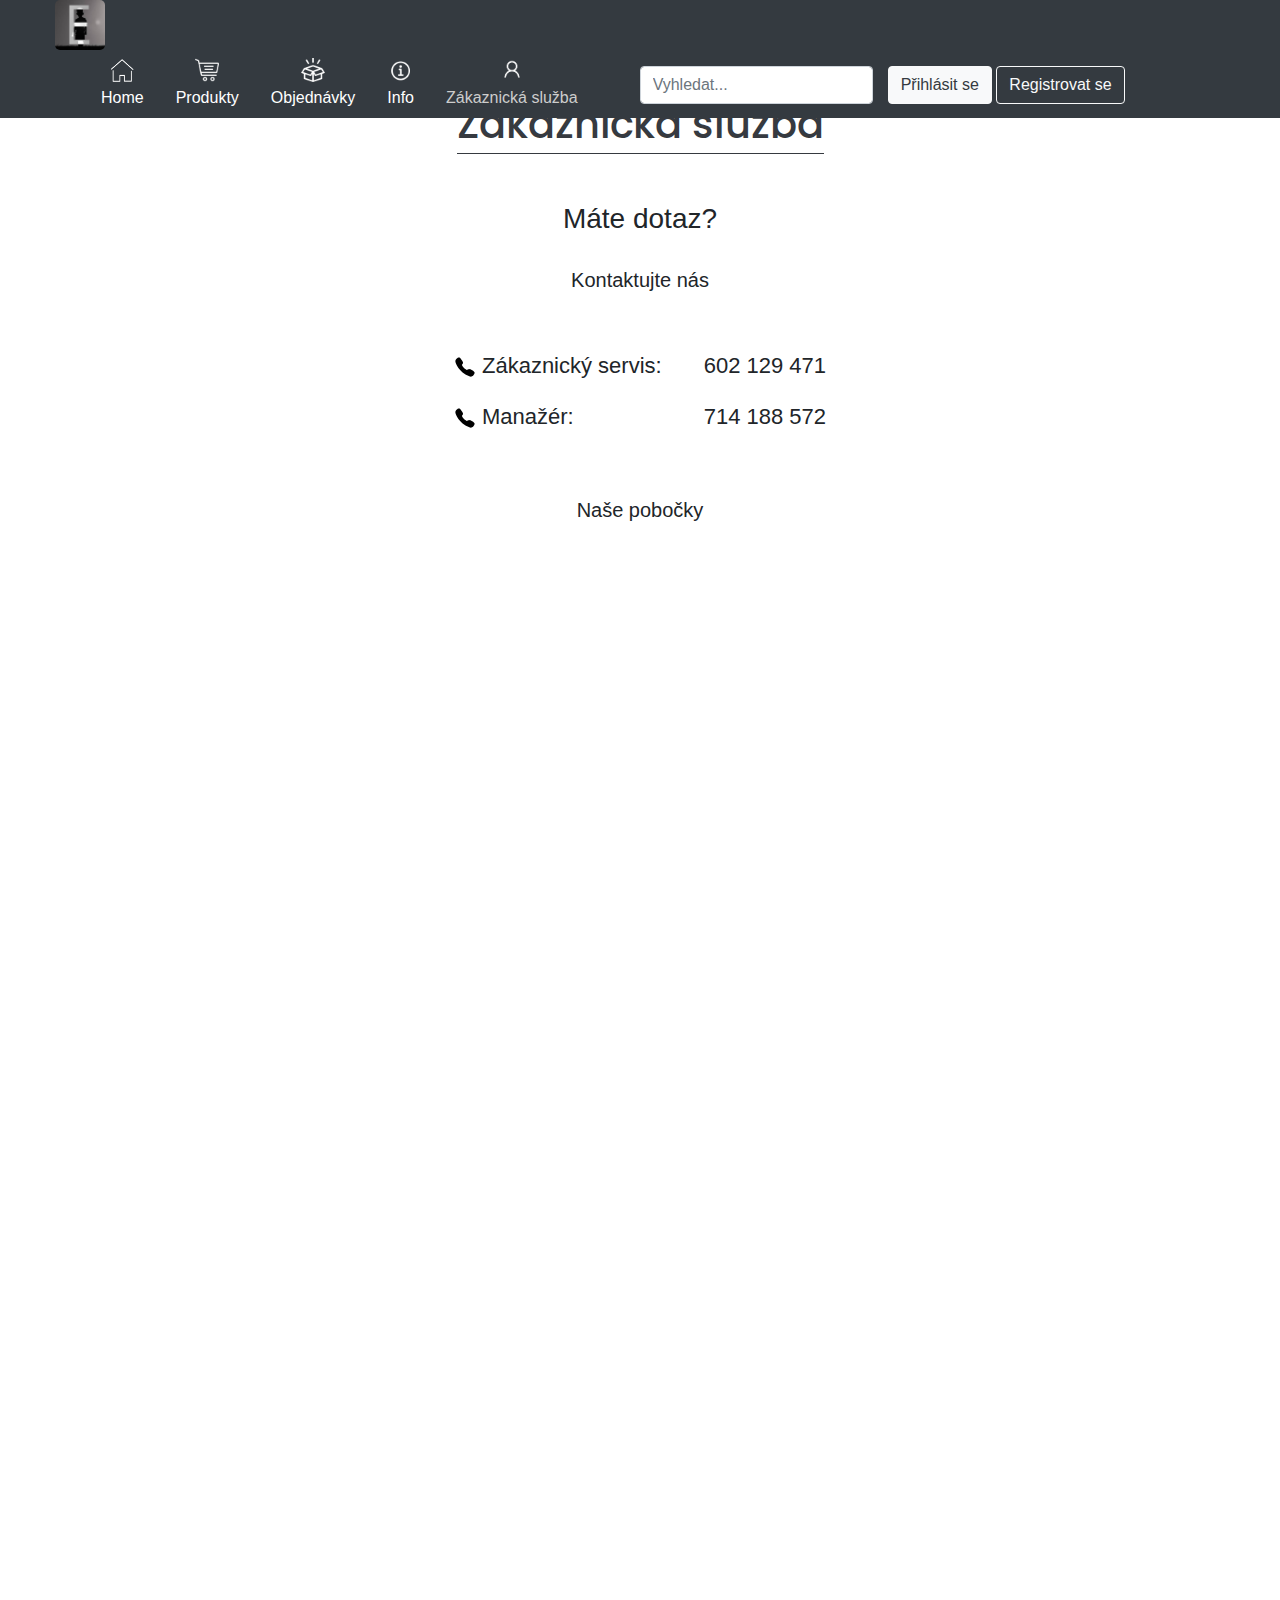
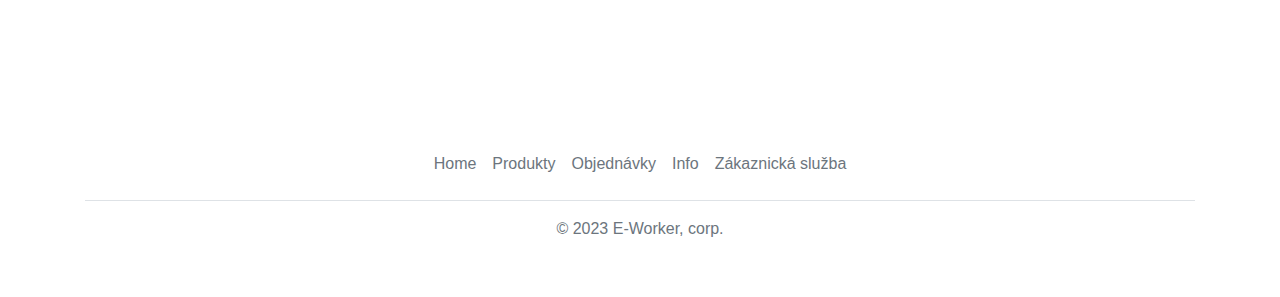
<file: zakaznicka-sluzba.html>
<!DOCTYPE html>
<html lang="en">

<head>
    <meta charset="UTF-8">
    <meta http-equiv="X-UA-Compatible" content="IE=edge">
    <meta name="viewport" content="width=device-width, initial-scale=1.0">
    <link rel="stylesheet" href="css/bootstrap.min.css">
    <link rel="stylesheet" href="css/style2.css">
    <link rel="icon" type="image/x-icon" href="src/logo.png">
    <link rel="preconnect" href="https://fonts.googleapis.com">
    <link rel="preconnect" href="https://fonts.gstatic.com" crossorigin>
    <link href="https://fonts.googleapis.com/css2?family=Poppins:wght@200&display=swap" rel="stylesheet">
    <title>E-Worker │ Zákaznická služba</title>
</head>

<body>
    <div class="fixedheader">
        <header>
            <div class="px-3 bg-dark text-white containerwidth">
                <div class="container">
                    <div class="d-flex flex-wrap align-items-center justify-content-center justify-content-lg-start">
                        <a href="index.html"
                            class="d-flex align-items-center my-2 my-lg-0 me-lg-auto text-white text-decoration-none">
                            <img class="obrazek" width="50" height="50" src="src/logo.png">
                        </a>

                        <ul class="nav col-12 col-lg-auto my-2 justify-content-center my-md-0 text-small">
                            <li>
                                <a href="index.html" class="nav-link text-white">
                                    <img class="bi d-block mx-auto mb-1" width="24" height="24" src="src/home.png">
                                    Home
                                </a>
                            </li>
                            <li>
                                <a href="produkty.html#produkty" class="nav-link text-white">
                                    <img class="bi d-block mx-auto mb-1" width="24" height="24" src="src/produkty.png">
                                    Produkty
                                </a>
                            </li>
                            <li>
                                <a href="produkty.html#objednavky" class="nav-link text-white">
                                    <img class="bi d-block mx-auto mb-1" width="24" height="24"
                                        src="src/2023_02_23_0i7_Kleki.png">
                                    Objednávky
                                </a>
                            </li>
                            <li>
                                <a href="info.html" class="nav-link text-white">
                                    <img class="bi d-block mx-auto mb-1" width="24" height="24" src="src/info.png">
                                    Info
                                </a>
                            </li>
                            <li>
                                <a href="zakaznicka-sluzba.html" class="nav-link text-secondary">
                                    <img class="bi d-block mx-auto mb-1" width="24" height="24"
                                        src="src/2023_02_23_0i8_Kleki.png">
                                    Zákaznická služba
                                </a>
                            </li>
                            <li>
                                <div class="px-3 y1 mb-3 bg-dark">
                                    <div class="container d-flex flex-wrap justify-content-center">
                                        <form class="col-12 col-lg-auto mb-2 mb-lg-0 me-lg-auto">
                                            <input type="search" class="form-control" placeholder="Vyhledat..."
                                                aria-label="Search">
                                        </form>

                                        <div class="text-end">
                                            <a href="login.html"><button type="button"
                                                    class="btn btn-light text-dark me-2 buttonsize">Přihlásit
                                                    se</button></a>
                                            <a href="login2.html"><button type="button"
                                                    class="btn btn-outline-light buttonsize">Registrovat se</button></a>
                                        </div>
                                    </div>
                                </div>
                            </li>
                        </ul>
                    </div>
                </div>
            </div>
        </header>
    </div>
    <div class="mezera"></div>
    <div class="nadpiswrapper">
        <h1 class="nadpis1">Zákaznická služba</h1>
    </div><br><br>
    <div class="sloupec textaligncenter1">
        <h3>Máte dotaz?</h3><br>
        <h5>Kontaktujte nás</h5><br><br>
    </div>
    <div class="width-sluzba">
        <table>
            <tbody>
                <tr>
                    <td>
                        <p style="font-size: 22px;">
                            <img src="src/call.svg" height="22px" style="margin-right: 6px;">Zákaznický servis:
                        </p>
                    </td>
                    <td>
                        <p style="font-size: 22px;" class="marginsluzby">
                        602 129 471
                        </p>
                    </td>
                </tr>
                <tr>
                    <td>
                        <p style="font-size: 22px;">
                            <img src="src/call.svg" height="22px" style="margin-right: 6px;">Manažér: 
                        </p>
                    </td>
                    <td>
                        <p style="font-size: 22px;" class="marginsluzby">
                        714 188 572
                        </p>
                    </td>
                </tr>
            </tbody>
        </table><br><br>
    </div>
    <div class="sloupec textaligncenter1">
        <h5>Naše pobočky</h5><br><br>
    </div>
    <div class="width-sluzba">
        <iframe src="https://www.google.com/maps/embed?pb=!1m18!1m12!1m3!1d3815.9579772386624!2d8.009286855489792!3d16.976617244127922!2m3!1f0!2f0!3f0!3m2!1i1024!2i768!4f13.1!3m3!1m2!1s0x1198315db8262bc3%3A0xa533ceed290085fc!2sBureau%20oim!5e0!3m2!1scs!2scz!4v1678017214919!5m2!1scs!2scz" width="600" height="450" style="border:0;" allowfullscreen="" loading="lazy" referrerpolicy="no-referrer-when-downgrade"></iframe><br><br>
        <iframe src="https://www.google.com/maps/embed?pb=!1m18!1m12!1m3!1d1409.5198266201235!2d32.91553903841291!3d2.256649054335648!2m3!1f0!2f0!3f0!3m2!1i1024!2i768!4f13.1!3m3!1m2!1s0x1770b1b5d791ef6b%3A0x3f951dd621a31b41!2sShalom%20Church!5e0!3m2!1scs!2scz!4v1678051416317!5m2!1scs!2scz" width="600" height="450" style="border:0;" allowfullscreen="" loading="lazy" referrerpolicy="no-referrer-when-downgrade"></iframe>
    </div>
    <div class="mezera3"></div>
    <div class="container">
        <footer class="py-3 my-4">
            <ul class="nav justify-content-center border-bottom pb-3 mb-3">
                <li class="nav-item"><a href="index.html" class="nav-link px-2 text-muted">Home</a></li>
                <li class="nav-item"><a href="produkty.html#produkty" class="nav-link px-2 text-muted">Produkty</a></li>
                <li class="nav-item"><a href="produkty.html#objednavky" class="nav-link px-2 text-muted">Objednávky</a>
                </li>
                <li class="nav-item"><a href="info.html" class="nav-link px-2 text-muted">Info</a></li>
                <li class="nav-item"><a href="zakaznicka-sluzba.html" class="nav-link px-2 text-muted">Zákaznická
                        služba</a></li>
            </ul>
            <p class="text-center text-muted">© 2023 E-Worker, corp.</p>
        </footer>
    </div>
</body>

</html>
</file>
<file: css/style.css>
.fixedheader {
    position: fixed;
    width: 100%;
    z-index:98;
}

.text-secondary {
    color: #cdcdcd !important
}

a.text-secondary:focus,
a.text-secondary:hover {
    color: #f3f3f3 !important
}

.y1 {
    transform: translateY(16px);
}

.obrazek {
    border: 0px solid transparent;
    border-radius: 5px;
    transform: translateX(calc(100% - 80px));
}

@media (max-width:1200px) {
    .obrazek {
        height: 0;
        width: 0;
    }
}

.mezera {
    height: 100px;
}

.marginvec {
    margin-left: 20px;
}

.marginvec2 {
    margin-left: 10px;
}

.blurjakzmrd {
    filter: blur(3px);
}

div:not(.cookies):not(.zadnejblur):not(.flexvec) {
    filter: blur(3px);
  }

.cookies {
    width: 40%;
    position: fixed;
    z-index:99;
    top: 50%;
    left: 50%;
    transform: translate(-50%, -50%);
    filter: blur(0px);
    box-shadow: rgba(0, 0, 0, 0.1) 0px 4px 12px;
}

.flexvec {
    display: flex;
}



@media (max-width:767px) {
    .mezera {
        height: 200px;
    }
}

.mezera2 {
    height: 158px;
}

.fixbutton:hover {
    text-decoration: none;
}
</file>
<file: css/style2.css>
html {
    scroll-behavior: smooth;
}

.fixedheader {
    position: fixed;
    width: 100%;
    z-index: 98;
}

.text-secondary {
    color: #cdcdcd !important
}

a.text-secondary:focus,
a.text-secondary:hover {
    color: #f3f3f3 !important
}

.y1 {
    transform: translateY(16px);
}

.obrazek {
    border: 0px solid transparent;
    border-radius: 5px;
    transform: translateX(calc(100% - 80px));
}

@media (max-width:1200px) {
    .obrazek {
        display: none;
    }
}

.mezera {
    height: 100px;
}

.marginvec {
    margin-left: 20px;
}

.marginvec3 {
    margin-left: 4px;
}

.loginvec {
    width: 40%;
    margin: auto;
}

.marginvecswitch {
    margin-left: 20px;
    margin-bottom: 20px;
}

.form-check-input:checked {
    background-color: #343a40;
    ;
    border-color: #343a40;
    ;
}

.blurjakzmrd {
    filter: blur(3px);
}

.cookies {
    width: 40%;
    position: fixed;
    z-index: 99;
    top: 50%;
    left: 50%;
    transform: translate(-50%, -50%);
}

@media (max-width:991px) {
    .mezera {
        height: 200px;
    }
}

@media (max-width:767px) {
    .mezera {
        height: 300px;
    }
}

.mezera2 {
    height: 400px;
}

.mezera3 {
    height: 188px;
}

.doprava {
    position: absolute;
    right: 20px;
}

.change-photos {}

.change-photos .change-photo img {
    object-fit: cover;
}

/* Hiding the second picture right away */
.change-photos .change-photo:nth-of-type(2) {
    display: none;
}

/* When you hover your cursor over the parent change-photos class, the first picture is hidden, and the second is shown */

.change-photos:hover .change-photo:nth-of-type(1) {
    display: none;
}

.change-photos:hover .change-photo:nth-of-type(2) {
    display: block;
}

.posrel {
    position: relative;
}

.posabs {
    position: absolute;
    opacity: 0;
    transform: translateX(-24px);
    margin-top: 2px;
    transition: .15s opacity ease-in-out;
}

.btn:hover .posabs {
    z-index: 80;
    opacity: 1;
}

.sloupec {
    width: 50%;
    margin: auto;
}

.margincard {
    margin-left: 40px;
}

.imgcard {
    margin: 0;
}

.margincardtop {
    margin-top: 40px;
}

@media (max-width:991px) {
    .margincard1 {
        margin: auto;
        margin-top: 40px;
    }

    .text-end {
        margin-bottom: 8px;
    }
}

@media (max-width:1220px) {
    .sloupec {
        width: 70%;
    }
}

.col-lg {
    padding-left: 0;
    padding-right: 0;
}

.popis {
    text-align: center;
    font-size: smaller;
    width: 90%;
    margin: auto;
    margin-bottom: 2.5rem;
}

@media (max-width:371px) {
    .text-end {
        margin: auto;
        margin-bottom: 0px;
    }
}

@media (max-width:768px) {
    .container {
        padding-left: 0;
        padding-right: 0;
    }
}

@media (max-width:338px) {
    .buttonsize {
        font-size: small;
        width: fit-content;
    }
}

.nadpis1 {
    border-bottom: 1px solid #363a40;
    color: #363a40;
    display: inline-block;
    padding-bottom: 5px;
    font-family: 'Poppins', sans-serif;
    margin: auto;
    width: fit-content;
}

.nadpiswrapper {
    margin: auto;
    width: fit-content;
    scroll-margin-top: 80px;
}

.polozka {
    border: 1px solid rgba(0, 0, 0, .125);
    border-radius: 0.25rem;
    padding: 0.5rem;
    padding-left: 1rem;
    padding-right: 1rem;
    margin-bottom: 0.5rem;
    width: 100%;
}

.cena-polozka {
    float: right;
}

.polozka-text {
    font-size: 18px;
}

#pracovnik1,
#pracovnik2,
#pracovnik3,
#pracovnik4 {
    display: none;
}

.textaligncenter {
    text-align: center;
    transition: transform 0.2s;
    cursor: default;
}

.textaligncenter:hover {
    transform: scale(1.1);
}

.textaligncenter1 {
    text-align: center;
    cursor: default;
}

.width-sluzba {
    width: fit-content;
    margin: auto;
}

.marginsluzby {
    margin-left: 40px;
    margin-right: 0;
}

.posbuttons {
    position: absolute;
    bottom: 1.25rem;
}

#pribeh1,#pribeh2,#pribeh3,#pribeh4 {
    display: none;
}

.marginpopisvec {
    margin-bottom: 3.5rem;
}

.pribehdropdown {
    padding: 0;
}

#dropdownimage1,#dropdownimage2,#dropdownimage3,#dropdownimage4 {
    transform: rotate(-90deg);
}

.smalltextlbl {
    font-size: 13px;
    position: relative;
    margin-left: 10px;
    padding-left: 2px;
    padding-right: 2px;
    transform: translateY(17px);
    background-color: white;
    color: gray;
}

.trformvec {
    transform: translateY(-18px);
}

#kartaform {
    display: none;
}

.custom-checkbox .custom-control-input:checked ~ .custom-control-label::before {
    background-color: #343a40!important;
  }
</file>
